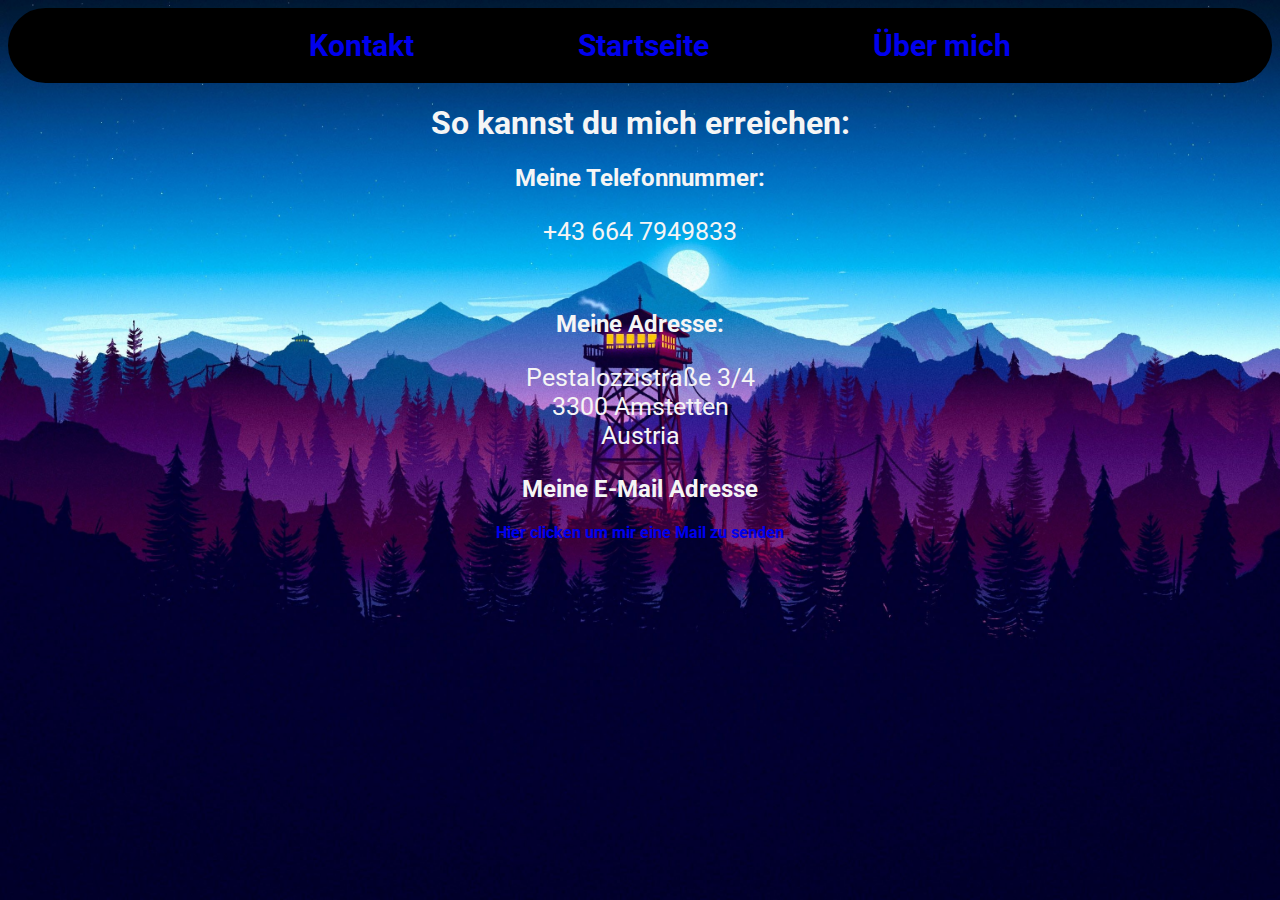
<file: Kontakt/MyProfileKontakt.html>
<!DOCTYPE html>
<html>
    <head>
        <meta charset="utf-8">
        <link rel="stylesheet" href="../MyProfile.css"/>
        <title>Steckbrief: Liam Jackson-Squire</title>
        <style>    #div_link{
             border: black solid 4px;
             background-color: black;
            
             border-radius: 40px;
         } </style>
    </head>
    <body>
        <div id="div_link">
        <nav>
         <ul class="nav-links">
            <li><a href="MyProfileKontakt.html" class="link">Kontakt</a></li>
            <li><a href="../index.html" class="link">Startseite</a></li>
            <li><a href="../Uebermich/MyProfileUebermich.html" class="link">Über mich</a></li>
         </ul>

            </nav>
        </div>
            <h1>So kannst du mich erreichen:</h1>
            <h2>Meine Telefonnummer:</h2> 
            <p>+43 664 7949833‬</p>
            <br>
            <h2>Meine Adresse:</h2>
            <p>Pestalozzistraße 3/4 <br>
                3300 Amstetten <br>
                Austria<br></p>
            <h2>Meine E-Mail Adresse</h2>
            <center><a href="mailto:liam.jacksonsquire@gmail.com">Hier clicken um mir eine Mail zu senden</a></center>
            
  
        
    </body>
</html>
</file>
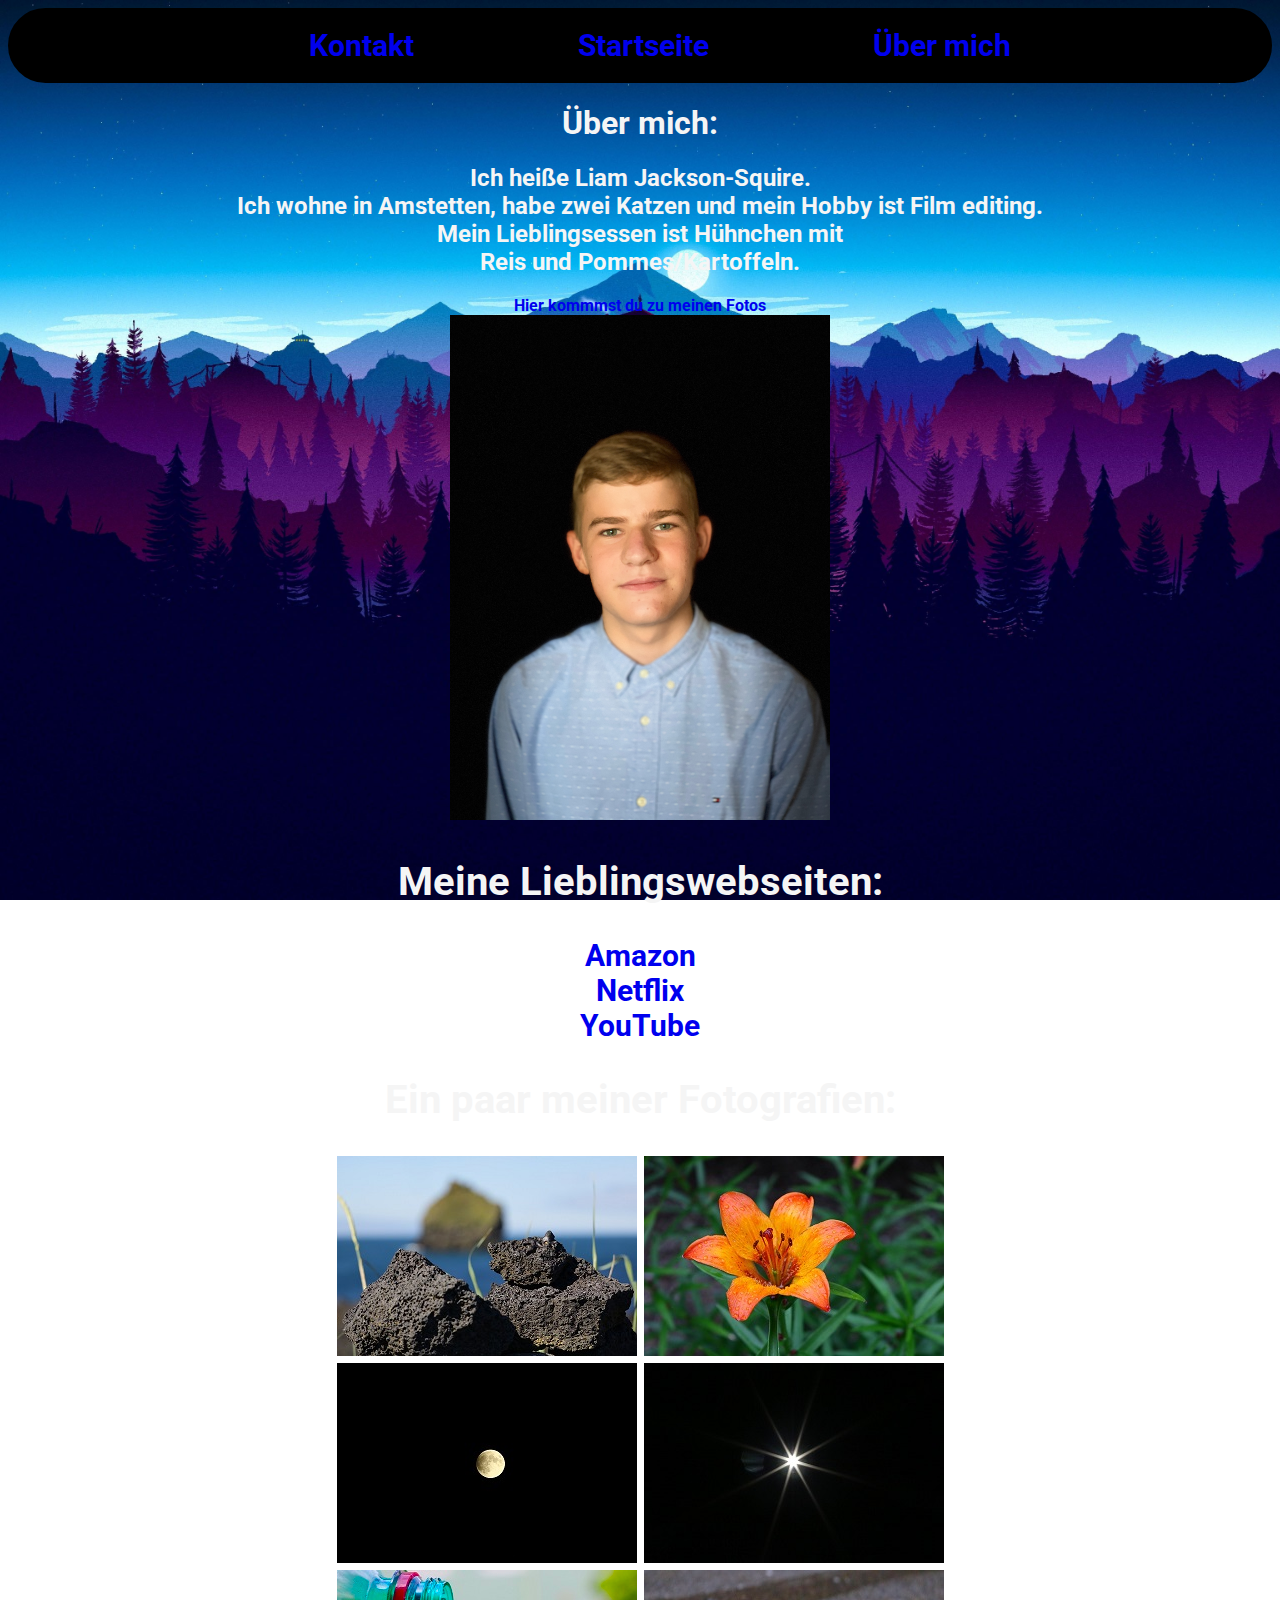
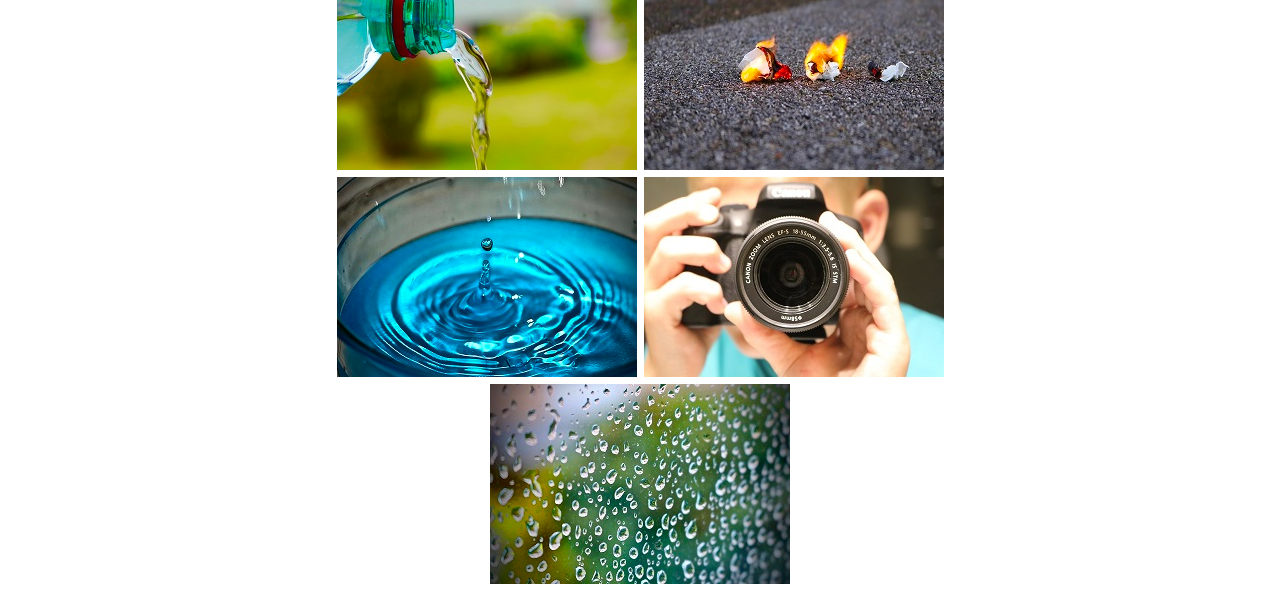
<file: Uebermich/MyProfileUebermich.html>
<!DOCTYPE html>
<html>
    <head>
        <meta charset="utf-8">
        <link rel="stylesheet" href="../MyProfile.css"/>
        <title>Steckbrief: Liam Jackson-Squire</title>
             <style>
     
                 #div_link{
             border: black solid 4px;
             background-color: black;
                      border-radius: 40px;
         } 
         
         
         
         
         
    </style>
    </head>
    <body>
        <div id="div_link">
        <nav>
            <ul class="nav-links">
                <li><a href="../Kontakt/MyProfileKontakt.html" class="link">Kontakt</a></li>
                <li><a href="../index.html" class="link">Startseite</a></li>
                <li><a href="MyProfileUebermich.html" class="link">Über mich</a></li>
            </ul>
            
        </nav>
        </div>
        <h1>Über mich:</h1>
        <h2>
            Ich heiße Liam Jackson-Squire.<br>
            Ich wohne in Amstetten, habe zwei Katzen und mein Hobby ist Film editing.<br>
            Mein Lieblingsessen ist Hühnchen mit<br> Reis und Pommes/Kartoffeln.
        </h2>
        <center><a href="#fotos"> Hier kommmst du zu meinen Fotos</a></center>
        <center><img src="../Bilder/MyPortraithtml.jpeg" alt="My Portrait" width="30%" height="30%" title="Liam J.S."> <!--Nicht-->
        </center>
        
        <h2 style="font-size: 40px">
            Meine Lieblingswebseiten:  
        </h2>
        

        <center style="font-size: 30px">
        <div class="fav_web">
        <a href="https://www.amazon.de/?&tag=hydraamazon09-21&ref=pd_sl_781ozcfkw7_e&adgrpid=71137539015&hvpone=&hvptwo=&hvadid=352566565909&hvpos=1t1&hvnetw=g&hvrand=14797956525700977520&hvqmt=e&hvdev=c&hvdvcmdl=&hvlocint=&hvlocphy=1031011&hvtargid=kwd-10573980&hydadcr=12763_1720986&gclid=EAIaIQobChMI3a7t-qOg5QIVhcCyCh0MUgowEAAYASAAEgLSVfD_BwE‚"; target="_blank";>Amazon</a>
        <br>
        <a href="https://www.netflix.com/at-en/"; target="_blank";>Netflix</a>
        <br>
        <a href="https://www.youtube.com"; target="_blank";>YouTube</a>
        <h2 id="fotos" style="font-size: 30pt">Ein paar meiner Fotografien:</h2>
            </div>
        <div class="Fotogalerie">
        <a href="../Bilder/MyProfile1.jpeg" target="_blank"><img src="../Bilder/MyProfile1small.jpg" alt="MyProfile1small"> </a>
        <a href="../Bilder/MyProfile2.jpeg" target="_blank"><img src="../Bilder/MyProfile2small.jpg" alt="MyProfile2small"> </a> 
        <a href="../Bilder/MyProfile3.jpeg" target="_blank"><img src="../Bilder/MyProfile3small.jpg" alt="MyProfile3small"> </a> 
        <a href="../Bilder/MyProfile4.jpeg" target="_blank"><img src="../Bilder/MyProfile4small.jpg" alt="MyProfile4small"> </a>
        <a href="../Bilder/MyProfile5.jpeg" target="_blank"><img src="../Bilder/MyProfile5small.jpg" alt="MyProfile5small"> </a> 
        <a href="../Bilder/MyProfile6.jpeg" target="_blank"><img src="../Bilder/MyProfile6small.jpg" alt="MyProfile6small"> </a> 
        <a href="../Bilder/MyProfile7.jpeg" target="_blank"><img src="../Bilder/MyProfile7small.jpg" alt="MyProfile7small"> </a> 
        <a href="../Bilder/MyProfile8.jpeg" target="_blank"><img src="../Bilder/MyProfile8small.jpg" alt="MyProfile8small"> </a> 
        <a href="../Bilder/MyProfile9.jpeg" target="_blank"><img src="../Bilder/MyProfile9small.jpg" alt="MyProfile9small"> </a> 
        </div>
        </center>
    </body>
</html>
</file>
<file: MyProfile.css>
@import url('https://fonts.googleapis.com/css?family=Roboto&display=swap');
html,body{
    font-family:"Roboto", sans-serif;
    background-attachment: fixed;
    background-position: top;
    background-repeat: no-repeat;
    background-size: cover;
    background-image: url(Bilder/firewatchhtml.jpg)
}
/*css kommentar*/


#div_link{
    
}
li,a{
    
    display: inline;
    font-weight: bold;
    text-decoration: none;
    
}
nav{
    text-align: center;
    
}
h1{
    text-align: center;
    color: whitesmoke;
    
}
.Fotogalerie{
    width: 65%;
}

h2{
    text-align: center;
    color:whitesmoke
}
p{
    color: whitesmoke;
    font-size: 25px;
    text-align: center;
}
li{
    font-size: 30px;
    padding: 80px;
}

}
</file>
